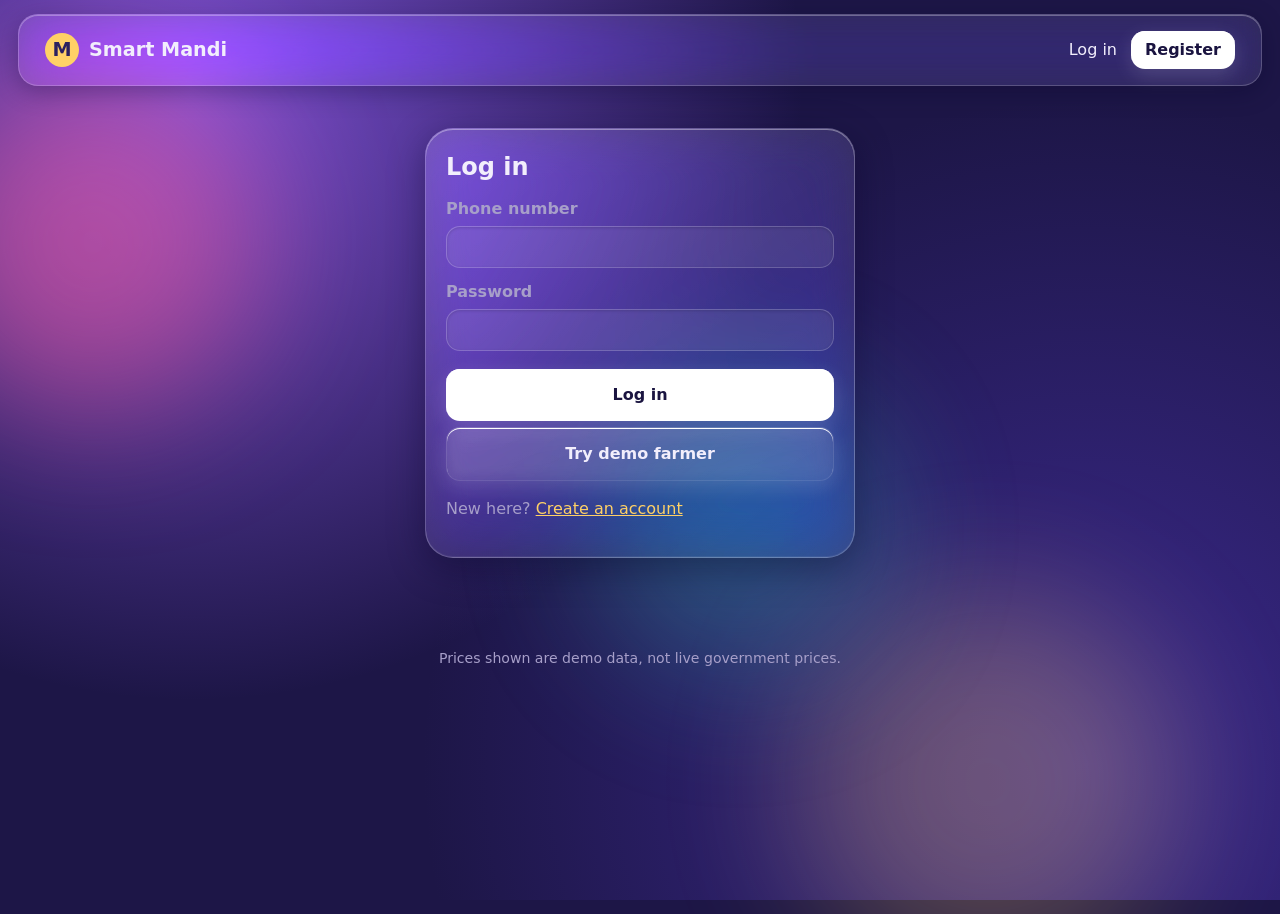
<file: dashboard.html>
<!doctype html>
<html lang="en">
<head>
  <meta charset="utf-8">
  <meta name="viewport" content="width=device-width, initial-scale=1">
  <title>Dashboard · Smart Mandi</title>
  <link rel="stylesheet" href="style.css">
</head>
<body data-page="dashboard">
  <div class="orb o1"></div><div class="orb o2"></div><div class="orb o3"></div>
  <header class="top">
    <a class="brand" href="index.html"><span class="logo">M</span>Smart Mandi</a>
    <nav id="nav"></nav>
  </header>
  <div id="flash"></div>
  <main>
<div class="dash">
  <aside class="phone" id="market">
    <div class="bar"><h2>Markets</h2><button class="icon" id="refresh" title="Refresh prices">&#8635;</button></div>
    <div id="marketList" class="mlist"></div>
  </aside>

  <section class="phone center">
    <div class="who"><span class="avatar" id="avatar">F</span><span id="hiName">Hi</span><span class="loc" id="loc"></span></div>
    <div id="cropName" class="cropname">Paddy / quintal</div>
    <div class="bigrow"><div id="bigPrice" class="big">Rs 0</div><span id="bigBadge" class="badge up">0%</span></div>
    <div class="pills" id="ranges">
      <button class="pill on" data-range="14">2W</button><button class="pill" data-range="30">1M</button>
      <button class="pill" data-range="60">2M</button><button class="pill" data-range="90">3M</button>
    </div>
    <div class="chartwrap"><svg id="chart" viewBox="0 0 360 260" preserveAspectRatio="none"></svg><div id="tip" class="tip" hidden></div></div>
    <div class="botnav"><a class="nb" href="#market">Markets</a><a class="nb" href="#sellPanel">Sell</a><a class="nb" href="#assistant">Assistant</a><a class="nb" href="#history">History</a></div>
  </section>

  <aside class="phone" id="sellPanel">
    <div class="toggle" id="modeToggle"><button class="on" data-mode="sell">SELL</button><button data-mode="hold">HOLD</button></div>
    <div id="holdBox" hidden class="sub"><h3>Hold or sell?</h3><p id="advice" class="muted"></p></div>
    <div id="sellBox">
      <form id="compareForm">
        <div class="sub"><div class="subhead"><span>Quantity</span><span>quintals</span></div>
          <input id="qty" class="bigin" type="number" min="1" step="0.5" value="10">
          <div class="chips2" data-for="qty"><button type="button" data-v="1">1</button><button type="button" data-v="5">5</button><button type="button" data-v="10">10</button><button type="button" data-v="25">25</button><button type="button" data-v="50">50</button></div></div>
        <div class="sub"><div class="subhead"><span>Vehicle</span><span id="vehNote" class="tag">Cheapest</span></div>
          <div class="seg" id="veh"><button type="button" class="on" data-veh="tractor">Tractor</button><button type="button" data-veh="truck">Mini truck</button><button type="button" data-veh="lorry">Lorry</button></div></div>
        <div class="sub"><div class="subhead"><span>Max distance</span><span id="kmVal">150 km</span></div>
          <input id="km" type="range" min="20" max="150" step="10" value="150"></div>
        <div class="sub"><div class="subhead"><span>Minimum price</span><span>Rs / quintal</span></div>
          <input id="minPrice" class="bigin" type="number" min="0" value="0">
          <div class="chips2" id="minChips"><button type="button" data-f="0">Any</button><button type="button" data-f="1">Market</button><button type="button" data-f="1.02">+2%</button><button type="button" data-f="1.05">+5%</button></div></div>
        <button class="btn wide" type="submit">Find best mandi</button>
      </form>
      <p id="compareError" class="error-text" hidden></p>
    </div>
  </aside>
</div>

<section class="phone" id="resultsCard" hidden>
  <div class="bar"><h2>Best mandis for your crop</h2>
    <div class="acts"><button class="pill" id="copyBtn">Copy summary</button><a class="pill" id="waBtn" target="_blank" rel="noopener">Share on WhatsApp</a></div></div>
  <div class="table-wrap"><table id="results"><thead><tr><th>Mandi</th><th>Price</th><th>Distance</th><th>Transport</th><th>You take home</th></tr></thead><tbody></tbody></table></div>
</section>

<div class="two">
  <section class="phone" id="assistant">
    <h2>Assistant</h2>
    <div id="chat" class="chat" aria-live="polite"><div class="msg bot">Ask me which mandi is best for your crop.</div></div>
    <div class="chips2 quick" id="quick"><button type="button" data-q="Best mandi for cotton">Best for cotton</button><button type="button" data-q="How is transport calculated?">Transport cost</button><button type="button" data-q="Will it rain this week?">Weather</button></div>
    <form id="chatForm" class="chatform">
      <input id="chatInput" placeholder="Type or speak..." autocomplete="off">
      <button type="button" id="micBtn" class="icon" title="Speak">&#127908;</button>
      <button class="btn" type="submit">Send</button>
    </form>
  </section>
  <section class="phone" id="history"><h2>Recent searches</h2><div id="historyList"></div></section>
</div>
  </main>
  <footer>Prices shown are demo data, not live government prices.</footer>
  <script src="app.js"></script>
</body>
</html>
</file>
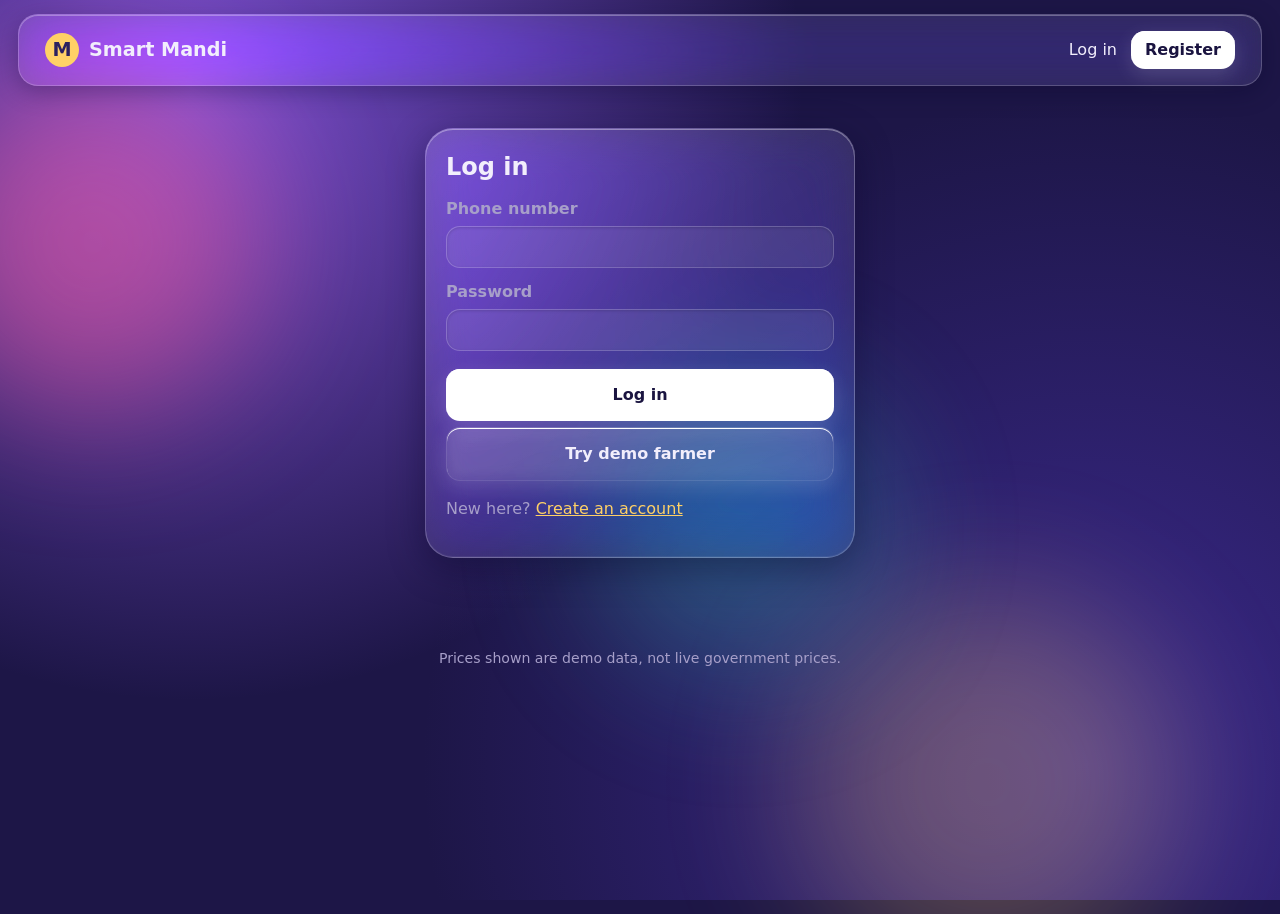
<file: login.html>
<!doctype html>
<html lang="en">
<head>
  <meta charset="utf-8">
  <meta name="viewport" content="width=device-width, initial-scale=1">
  <title>Log in · Smart Mandi</title>
  <link rel="stylesheet" href="style.css">
</head>
<body data-page="login">
  <div class="orb o1"></div><div class="orb o2"></div><div class="orb o3"></div>
  <header class="top">
    <a class="brand" href="index.html"><span class="logo">M</span>Smart Mandi</a>
    <nav id="nav"></nav>
  </header>
  <div id="flash"></div>
  <main>
  <section class="phone narrow">
    <h1>Log in</h1>
    <form id="loginForm">
      <label>Phone number<input id="phone" inputmode="numeric" maxlength="10" required></label>
      <label>Password<input id="password" type="password" required></label>
      <button class="btn wide" type="submit">Log in</button>
    </form>
    <button class="btn ghost wide" id="demoBtn" type="button">Try demo farmer</button>
    <p class="muted">New here? <a href="register.html">Create an account</a></p>
  </section>
  </main>
  <footer>Prices shown are demo data, not live government prices.</footer>
  <script src="app.js"></script>
</body>
</html>
</file>
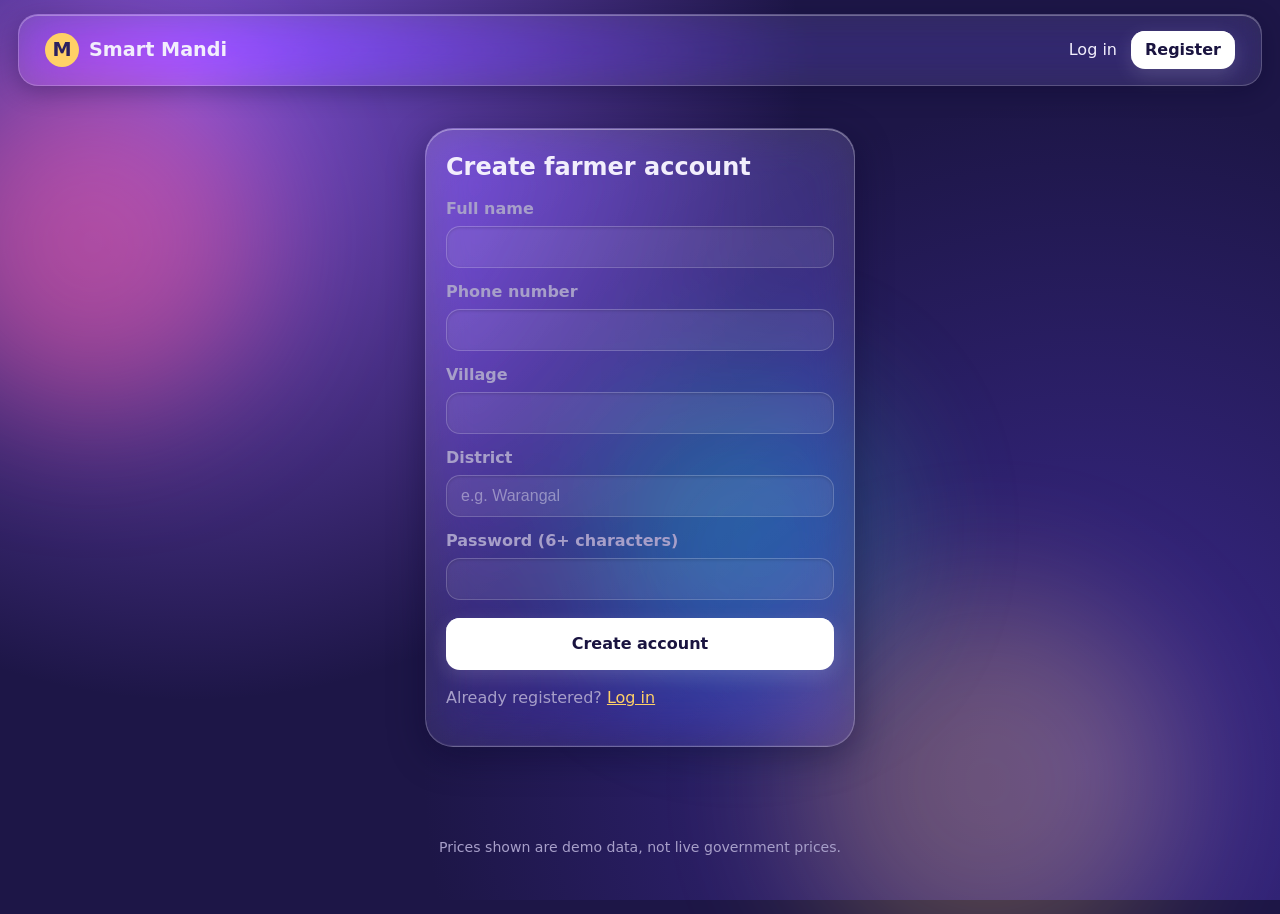
<file: register.html>
<!doctype html>
<html lang="en">
<head>
  <meta charset="utf-8">
  <meta name="viewport" content="width=device-width, initial-scale=1">
  <title>Register · Smart Mandi</title>
  <link rel="stylesheet" href="style.css">
</head>
<body data-page="register">
  <div class="orb o1"></div><div class="orb o2"></div><div class="orb o3"></div>
  <header class="top">
    <a class="brand" href="index.html"><span class="logo">M</span>Smart Mandi</a>
    <nav id="nav"></nav>
  </header>
  <div id="flash"></div>
  <main>
  <section class="phone narrow">
    <h1>Create farmer account</h1>
    <form id="regForm">
      <label>Full name<input id="name" required></label>
      <label>Phone number<input id="phone" inputmode="numeric" maxlength="10" required></label>
      <label>Village<input id="village"></label>
      <label>District<input id="district" placeholder="e.g. Warangal"></label>
      <label>Password (6+ characters)<input id="password" type="password" minlength="6" required></label>
      <button class="btn wide" type="submit">Create account</button>
    </form>
    <p class="muted">Already registered? <a href="login.html">Log in</a></p>
  </section>
  </main>
  <footer>Prices shown are demo data, not live government prices.</footer>
  <script src="app.js"></script>
</body>
</html>
</file>
<file: style.css>
:root{--bg:#2b2160;--glass:rgba(22,18,56,.78);--line:rgba(255,255,255,.09);--tx:#f2eefc;--mut:#a79fc9;--amber:#ffd166;--pink:#ff5c9d;--up:#35d49a;--dn:#ff5c7a;--viol:#7c5cff}
*{box-sizing:border-box}
html{scroll-behavior:smooth}
body{margin:0;min-height:100vh;color:var(--tx);font-family:"Segoe UI",system-ui,sans-serif;line-height:1.5;
 background:radial-gradient(circle at 12% 8%,#9168d4 0,transparent 42%),radial-gradient(circle at 88% 92%,#6a45b8 0,transparent 45%),var(--bg);background-attachment:fixed}
main{max-width:1180px;margin:0 auto;padding:12px 18px 40px}
a{color:var(--amber)}
:focus-visible{outline:3px solid var(--amber);outline-offset:2px}
button{font:inherit;color:inherit;cursor:pointer}
.top{display:flex;justify-content:space-between;align-items:center;padding:16px 26px}
.top nav{display:flex;align-items:center;gap:14px}.top nav a{text-decoration:none;color:var(--tx)}
.brand{display:flex;align-items:center;gap:10px;font-weight:700;font-size:1.2rem;text-decoration:none;color:var(--tx)}
.logo{display:grid;place-items:center;width:34px;height:34px;border-radius:50%;background:var(--amber);color:#2b2160;font-weight:800}
.btn{display:inline-block;border:0;border-radius:14px;padding:11px 20px;background:#fff;color:#1a1440!important;font-weight:700;text-decoration:none}
.btn:hover{background:var(--amber)}
.btn.ghost{background:transparent;color:var(--tx)!important;border:1.5px solid var(--line)}
.btn.small{padding:7px 14px}.btn.wide{width:100%;padding:14px;margin-top:6px}
.pill{border:1px solid var(--line);background:rgba(255,255,255,.05);border-radius:999px;padding:5px 14px;font-size:.88rem;text-decoration:none;color:var(--tx)}
.pill.on{background:var(--amber);color:#2b2160;border-color:var(--amber);font-weight:700}
.icon{width:36px;height:36px;border-radius:50%;border:1px solid var(--line);background:rgba(255,255,255,.06)}
.icon:hover{background:rgba(255,255,255,.15)}
.phone{background:linear-gradient(165deg,rgba(40,32,92,.88),var(--glass));border:1px solid var(--line);border-radius:28px;padding:20px;backdrop-filter:blur(14px);box-shadow:0 20px 50px rgba(10,6,40,.45)}
.phone.narrow{max-width:430px;margin:30px auto}
h1,h2,h3{margin:0 0 12px}h2{font-size:1.15rem}
.muted{color:var(--mut)}.error-text{color:var(--dn)}
.flash{max-width:1100px;margin:6px auto;padding:10px 16px;border-radius:14px}
.flash.ok{background:rgba(53,212,154,.18)}.flash.error{background:rgba(255,92,122,.2)}
label{display:block;margin-bottom:12px;font-weight:600;color:var(--mut)}
input{display:block;width:100%;margin-top:5px;padding:11px 14px;border-radius:14px;border:1px solid var(--line);background:rgba(255,255,255,.06);color:var(--tx);font-size:1rem}
/* hero */
.hero{display:grid;grid-template-columns:1.2fr 1fr;gap:40px;align-items:center;padding:40px 0}
.hero h1{font-size:clamp(2rem,4.6vw,3.3rem);line-height:1.1;max-width:15ch}
.hero p{color:var(--mut);font-size:1.1rem;max-width:46ch}
.actions{display:flex;gap:12px;flex-wrap:wrap;margin:22px 0}
.chips{display:flex;flex-wrap:wrap;gap:8px;list-style:none;padding:0}.chips li{border:1px solid var(--line);border-radius:999px;padding:4px 14px;color:var(--mut)}
.stack{display:grid;gap:14px}
@media(max-width:860px){.hero{grid-template-columns:1fr}}
/* market cards */
.mlist{display:grid;gap:12px}
.mk{display:block;width:100%;text-align:left;background:linear-gradient(160deg,rgba(255,255,255,.08),rgba(255,255,255,.02));border:1px solid var(--line);border-radius:20px;padding:14px}
.mk.on{border-color:var(--amber);box-shadow:0 0 0 1px var(--amber) inset}
.mk-top{display:flex;align-items:center;gap:8px;font-size:.85rem;color:var(--mut)}.mk-top .badge{margin-left:auto}
.dot{display:grid;place-items:center;width:22px;height:22px;border-radius:50%;background:var(--viol);color:#fff;font-size:.72rem;font-weight:700}
.mk-price{font-size:1.55rem;font-weight:600;margin:4px 0}
.spark{width:100%;height:38px}
.badge{border-radius:8px;padding:2px 8px;font-size:.78rem;font-weight:700}
.badge.up{background:rgba(53,212,154,.16);color:var(--up)}.badge.dn{background:rgba(255,92,122,.16);color:var(--dn)}
/* dashboard */
.dash{display:grid;grid-template-columns:270px 1fr 330px;gap:18px;align-items:start;margin-bottom:18px}
@media(max-width:1020px){.dash{grid-template-columns:1fr}}
.bar{display:flex;justify-content:space-between;align-items:center;gap:10px;margin-bottom:12px;flex-wrap:wrap}.bar h2{margin:0}
.who{display:flex;align-items:center;gap:10px;margin-bottom:14px}.loc{margin-left:auto;color:var(--mut);font-size:.85rem}
.avatar{display:grid;place-items:center;width:32px;height:32px;border-radius:50%;background:var(--pink);font-weight:700}
.cropname{display:inline-block;background:rgba(255,255,255,.07);border-radius:999px;padding:3px 14px;font-weight:600}
.bigrow{display:flex;align-items:center;gap:12px;margin:8px 0 12px}.big{font-size:clamp(2rem,4vw,2.9rem);font-weight:700}
.pills{display:flex;gap:8px;margin-bottom:12px}
.chartwrap{position:relative;border-radius:18px;background:rgba(10,8,34,.35);padding:8px}
#chart{width:100%;height:260px;display:block;touch-action:none}
.grid{stroke:rgba(255,255,255,.07);stroke-dasharray:3 4}
.tip{position:absolute;top:6px;transform:translateX(-50%);background:#fff;color:#1a1440;border-radius:10px;padding:4px 10px;font-size:.78rem;pointer-events:none;white-space:nowrap}
.tip b{display:block;font-size:.9rem}
.botnav{display:flex;justify-content:space-around;margin-top:14px;padding-top:12px;border-top:1px solid var(--line)}
.nb{color:var(--mut);text-decoration:none;font-size:.9rem;padding:6px 12px;border-radius:12px}.nb:hover{background:rgba(255,255,255,.08);color:var(--tx)}
/* sell panel */
.toggle{display:flex;background:rgba(255,255,255,.07);border-radius:999px;padding:4px;margin-bottom:14px}
.toggle button{flex:1;border:0;background:transparent;border-radius:999px;padding:8px;font-weight:700;color:var(--mut)}
.toggle button.on{background:#fff;color:#1a1440}
.sub{background:rgba(255,255,255,.05);border:1px solid var(--line);border-radius:18px;padding:12px 14px;margin-bottom:12px}
.subhead{display:flex;justify-content:space-between;font-size:.82rem;color:var(--mut)}
.bigin{font-size:1.7rem;font-weight:600;background:transparent;border:0;padding:4px 0;margin:0}
.chips2{display:flex;gap:6px;flex-wrap:wrap;margin-top:6px}
.chips2 button{flex:1;border:1px solid var(--line);background:rgba(255,255,255,.06);border-radius:999px;padding:4px 8px;font-size:.82rem}
.chips2 button:hover,.chips2 button.on{background:#fff;color:#1a1440}
.seg{display:flex;gap:6px;margin-top:8px}
.seg button{flex:1;border:1px solid var(--line);background:rgba(255,255,255,.06);border-radius:12px;padding:7px 4px;font-size:.84rem}
.seg button.on{background:var(--viol);border-color:var(--viol)}
.tag{background:rgba(53,212,154,.16);color:var(--up);border-radius:8px;padding:0 8px}
input[type=range]{padding:0;border:0;background:none;accent-color:var(--amber);margin-top:10px}
/* results, chat, history */
#resultsCard{margin-bottom:18px}.acts{display:flex;gap:8px;flex-wrap:wrap}
.table-wrap{overflow-x:auto}table{width:100%;border-collapse:collapse}
th,td{text-align:left;padding:10px 8px;border-bottom:1px solid var(--line);white-space:nowrap}th{color:var(--mut);font-weight:600;font-size:.85rem}
tr.best td{background:rgba(255,209,102,.12);font-weight:700}tr.low td{opacity:.55}
.two{display:grid;grid-template-columns:3fr 2fr;gap:18px}@media(max-width:860px){.two{grid-template-columns:1fr}}
.chat{height:240px;overflow-y:auto;border-radius:16px;background:rgba(10,8,34,.35);padding:10px;margin-bottom:10px}
.msg{padding:8px 13px;border-radius:14px;margin-bottom:8px;max-width:88%}
.msg.bot{background:rgba(255,255,255,.09)}.msg.me{background:var(--viol);margin-left:auto}
.quick{margin:0 0 10px}.quick button{flex:none}
.chatform{display:flex;gap:8px;align-items:center}.chatform input{margin:0;flex:1}
.history{list-style:none;padding:0;margin:0}
.history li{display:flex;flex-direction:column;padding:10px 0;border-bottom:1px solid var(--line)}.history span{color:var(--mut);font-size:.88rem}
footer{text-align:center;color:var(--mut);padding:20px;font-size:.88rem}
@media(prefers-reduced-motion:reduce){html{scroll-behavior:auto}*{transition:none!important;animation:none!important}}

/* ===== GLASSMORPHISM ===== */
body{background:radial-gradient(circle at 15% 10%,#7b4fd1 0,transparent 45%),radial-gradient(circle at 85% 85%,#3c2a8f 0,transparent 50%),#1d1647;background-attachment:fixed;overflow-x:hidden}
.orb{position:fixed;border-radius:50%;filter:blur(70px);opacity:.5;z-index:0;pointer-events:none;animation:drift 20s ease-in-out infinite alternate}
.o1{width:340px;height:340px;background:#ff5c9d;top:8%;left:-6%}
.o2{width:380px;height:380px;background:#ffd166;opacity:.26;bottom:-8%;right:8%;animation-delay:-7s}
.o3{width:300px;height:300px;background:#35d4c4;opacity:.28;top:42%;left:46%;animation-delay:-12s}
@keyframes drift{to{transform:translate(40px,-30px) scale(1.12)}}
.top,main,footer{position:relative;z-index:1}

.top{margin:14px 18px 0;border-radius:20px;background:rgba(255,255,255,.09);border:1px solid rgba(255,255,255,.2);
 backdrop-filter:blur(20px) saturate(160%);-webkit-backdrop-filter:blur(20px) saturate(160%);box-shadow:inset 0 1px 0 rgba(255,255,255,.3),0 6px 24px rgba(8,4,40,.3)}

.phone{background:linear-gradient(145deg,rgba(255,255,255,.17),rgba(255,255,255,.05));
 backdrop-filter:blur(24px) saturate(170%);-webkit-backdrop-filter:blur(24px) saturate(170%);
 border:1px solid rgba(255,255,255,.22);
 box-shadow:0 10px 36px rgba(8,4,40,.4),inset 0 1px 0 rgba(255,255,255,.38),inset 0 -1px 0 rgba(255,255,255,.06)}

.mk,.sub{background:rgba(255,255,255,.07);border:1px solid rgba(255,255,255,.15);
 backdrop-filter:blur(10px);-webkit-backdrop-filter:blur(10px);box-shadow:inset 0 1px 0 rgba(255,255,255,.2)}
.mk:hover{background:rgba(255,255,255,.12)}
.mk.on{border-color:rgba(255,209,102,.8);box-shadow:inset 0 1px 0 rgba(255,255,255,.25),0 0 26px rgba(255,209,102,.25)}

.chartwrap,.chat{background:rgba(12,8,44,.3);border:1px solid rgba(255,255,255,.13);box-shadow:inset 0 2px 8px rgba(0,0,0,.18)}
.toggle{background:rgba(255,255,255,.09);border:1px solid rgba(255,255,255,.16);backdrop-filter:blur(8px)}
.toggle button.on{background:rgba(255,255,255,.92)}

input{background:rgba(255,255,255,.08);border:1px solid rgba(255,255,255,.18);box-shadow:inset 0 1px 3px rgba(0,0,0,.15)}
input::placeholder{color:rgba(255,255,255,.4)}
input:focus{border-color:rgba(255,209,102,.8);box-shadow:0 0 0 3px rgba(255,209,102,.2)}
.bigin{background:transparent;border:0;box-shadow:none}

.pill,.icon,.chips2 button,.seg button,.chips li{background:rgba(255,255,255,.09);border:1px solid rgba(255,255,255,.18);
 backdrop-filter:blur(8px);-webkit-backdrop-filter:blur(8px);box-shadow:inset 0 1px 0 rgba(255,255,255,.18)}
.pill.on{background:var(--amber);color:#2b2160}
.seg button.on{background:rgba(124,92,255,.75);border-color:rgba(255,255,255,.35)}
.btn{box-shadow:0 6px 20px rgba(255,255,255,.15),inset 0 1px 0 #fff}
.btn.ghost{background:rgba(255,255,255,.08);backdrop-filter:blur(8px)}

.msg.bot{background:rgba(255,255,255,.12);border:1px solid rgba(255,255,255,.12)}
.flash{background:rgba(255,255,255,.12);border:1px solid rgba(255,255,255,.2);backdrop-filter:blur(14px)}
.tip{background:rgba(255,255,255,.88);backdrop-filter:blur(8px);box-shadow:0 6px 18px rgba(0,0,0,.3)}
tr.best td{background:rgba(255,209,102,.16)}
th,td{border-bottom:1px solid rgba(255,255,255,.12)}

@supports not (backdrop-filter:blur(1px)){.phone,.top{background:rgba(40,30,95,.93)}}
</file>
